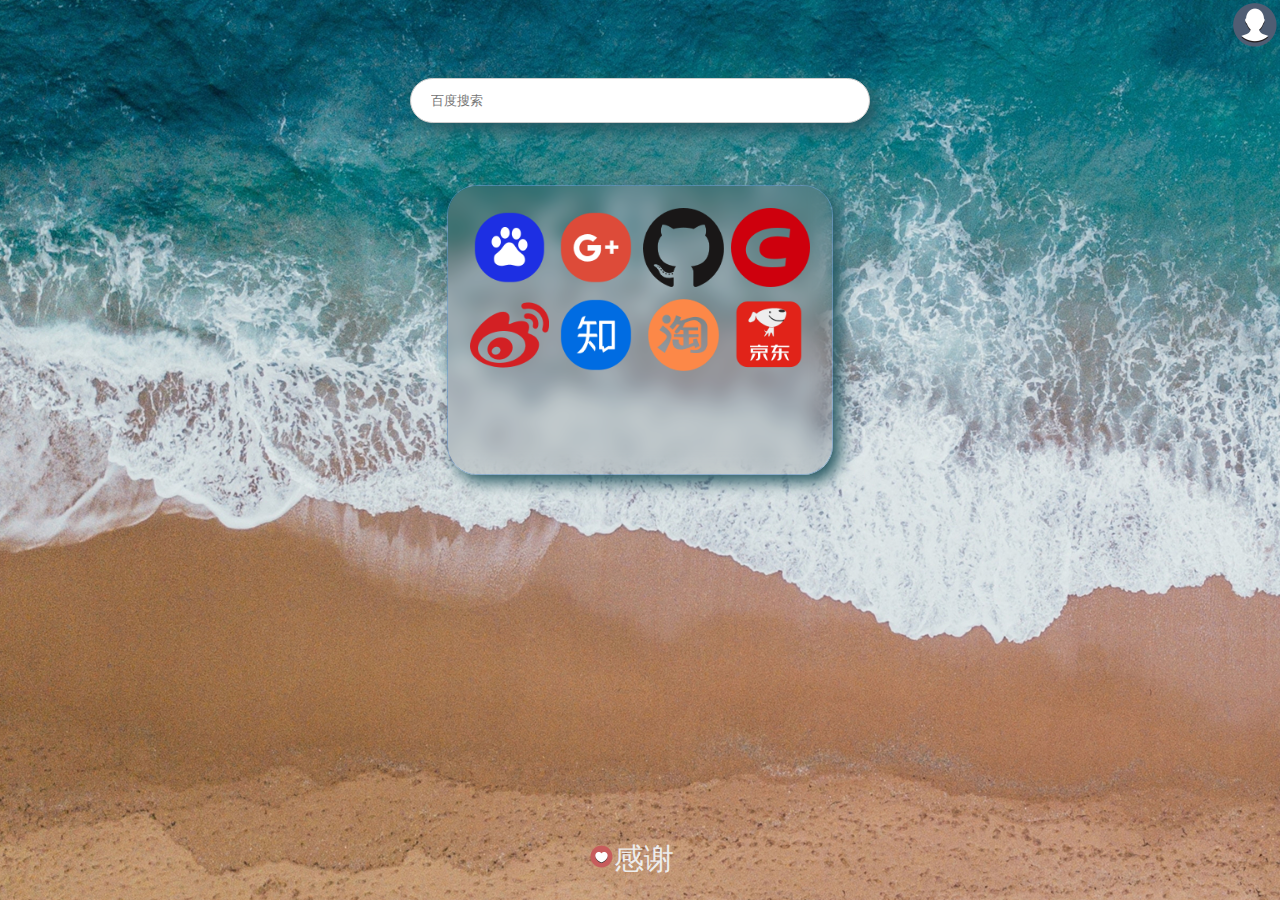
<file: index.html>
<html>
	<head>
		<title>Navigation</title>
		<meta http-equiv="content-type" name="keywoeds" content="navigation,导航" charset="UTF-8">
		<script type="text/javascript">
			function oSign(){
				window.open("sign in.html","_blank","height=500,width=1000,scrollbars=yes,resizeable=yes,toolbar=yes,menubar=no,location=no");
			}
			
			function oClock(){
				var now=new Date();
				var hour=(now.getHours()>=10?now.getHours():"0"+now.getHours());//now.getHours()
				var minute=(now.getMinutes()>=10?now.getMinutes():"0"+now.getMinutes());
				var second=(now.getSeconds()>=10?now.getSeconds():"0"+now.getSeconds());
				var time=hour+":"+minute+":"+second;
				clock.innerHTML=time;
		  	}
		    	window.onload=function(){
			setInterval("oClock()",500);
			}
		</script>
	</head>
	<link rel="stylesheet" media="all and (orientation:landscape)" href="nav.css" type="text/css">
	<link rel="stylesheet" media="all and (orientation:portrait)" href="nav-v.css" type="text/css">
	<body>
		<div class="bg">&nbsp;
			<script type="text/javascript">	<!-- 天气 -->
				WIDGET = {FID: 'Mqu7PKfYgR'}
			</script>
			
			<div style="float: right;">
				<a href="sign in.html" target="blank">
					<img src="icons/用户.png" height="50px" width="50px" id="loading" alt="登录"/>
				</a>
			</div>
			
			<script type="text/javascript" src="https://apip.weatherdt.com/float/static/js/r.js?v=1111"></script>
			
			<div class="container">
				<form action="http://baidu.com/s" method="get" class="parent">
					<input type="text" class="search shadow" placeholder="百度搜索" name="wd">
				</form>
			</div>
			
			<article class="blur_box shadow">
				<div class="rgba"></div><!-- 写在这其实和blur_box:before效果相同，但已经设置过blur_box:before了 -->
				<div class="content_text">
					<table cellpadding="10" cellspacing="7">
						<tr>
							<td><a href="https://www.baidu.com"><img src="icons/baidu.png" class="icon" alt="百度"/></a></td>
							<td><a href="https://www.google.com/"><img src="icons/google.png" class="icon" alt="谷歌"/></a></td>
							<td><a href="https://github.com/"><img src="icons/GitHub.png" class="icon" alt="GitHub"/></a></td>
							<td><a href="https://bbs.csdn.net/"><img src="icons/csdn.png" class="icon" alt="CSDN"/></a></td>
						</tr>
						
						<tr>
							<td><a href="https://weibo.com/"><img src="icons/weibo.png" class="icon" alt="微博"/></a></td>
							<td><a href="https://www.zhihu.com/"><img src="icons/zhihu.png" class="icon" alt="知乎"/></a></td>
							<td><a href="https://www.taobao.com/"><img src="icons/taobao.png" class="icon" alt="淘宝"/></a></td>
							<td><a href="https://www.jd.com/"><img src="icons/jd.png" class="icon" alt="京东"/></a></td>
						</tr>
					</table>
				</div>
			</article>
			
			<section class="thanks" id="s_thanks">
				<img src="icons/心型.png" height="25px" width="25px" alt="感谢"/>感谢
				<script>
					var section=document.getElementById("s_thanks");
					section.onclick=function(){
						alert("感谢：\n      陈长喜老师提供的教导，匡同学、范同学和秦同学的参考建议，博客园提供的毛玻璃源码，Pexels提供的免费商业图片，百度提供的百度搜索API，阿里巴巴提供的免费图标，中国天气提供的天气JS插件!");
					}
				</script>
			</section>
		</div>
	</body>
</html>
</file>
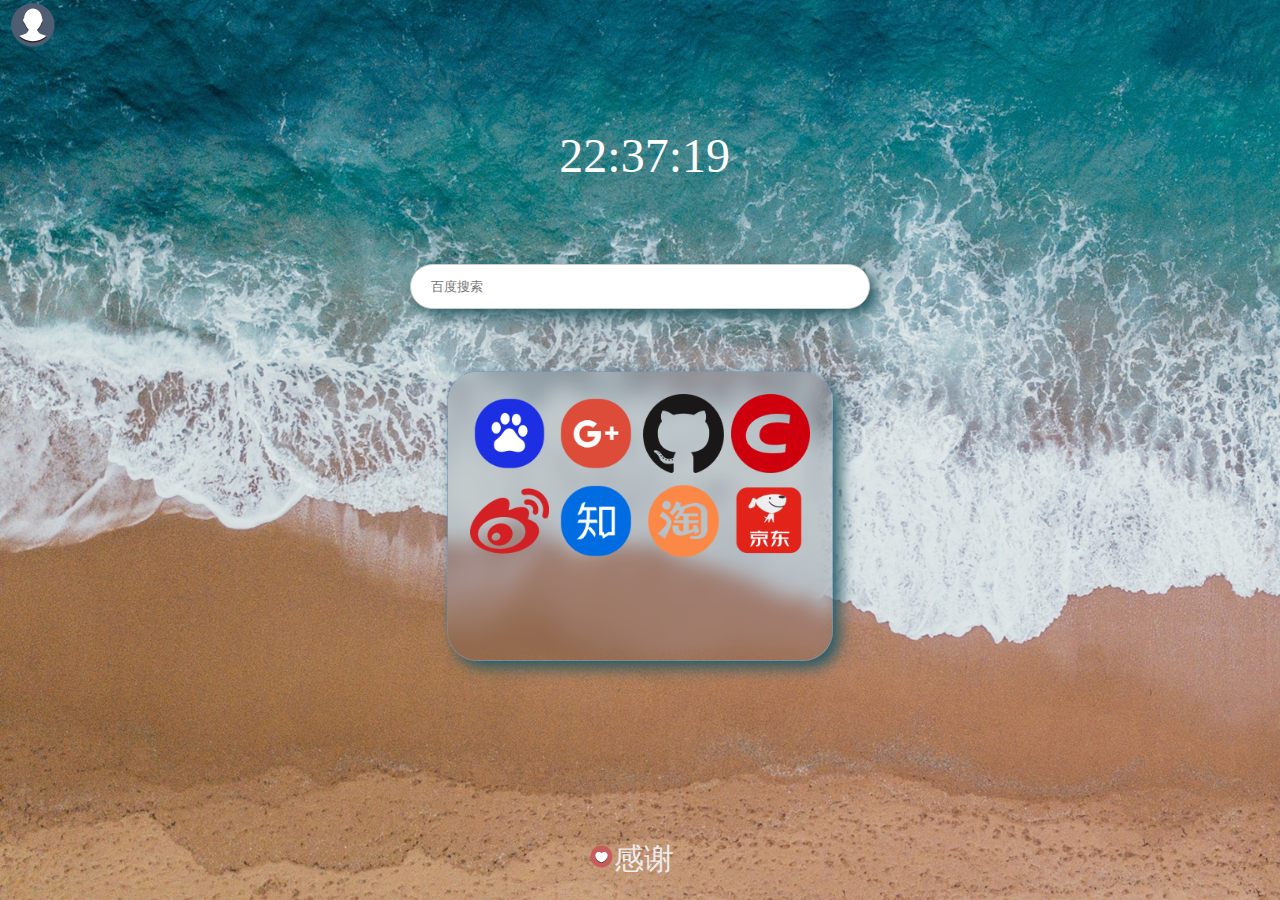
<file: nav.html>
<html>
	<head>
		<title>Navigation</title>
		<meta http-equiv="content-type" name="keywoeds" content="navigation,导航" charset="UTF-8">
		<script type="text/javascript">
			function oSign(){
				window.open("sign in.html","_blank","height=100,width=200,scrollbars=yes,resizeable=yes,toolbar=yes,menubar=no,location=no");
			}
			
			function oClock(){
				var now=new Date();
				var hour=(now.getHours()>=10?now.getHours():"0"+now.getHours());
				var minute=(now.getMinutes()>=10?now.getMinutes():"0"+now.getMinutes());
				var second=(now.getSeconds()>=10?now.getSeconds():"0"+now.getSeconds());
				var time=hour+":"+minute+":"+second;
				clock.innerHTML=time;
            }
            window.onload=function(){
				setInterval("oClock()",0);
			}
		</script>
	</head>
	<link rel="stylesheet" media="all and (orientation:landscape)" href="nav.css" type="text/css">
	<link rel="stylesheet" media="all and (orientation:portrait)" href="nav-v.css" type="text/css">
	<body>
		<div class="bg">&nbsp;
			<script type="text/javascript">	<!-- 天气 -->
				WIDGET = {FID: 'Mqu7PKfYgR'}
			</script>
			<script type="text/javascript" src="https://apip.weatherdt.com/float/static/js/r.js?v=1111"></script>
			
			<a href="sign in.html" onclick="oSign()"><img src="icons/用户.png" height="50px" width="50px" id="loading" alt="登录"/></a>
			
			<div class="clock">
				<div class="clockword" id="clock"></div>
			</div>
			
			<div class="container">
				<form action="http://baidu.com/s" method="get" class="parent">
					<input type="text" class="search shadow" placeholder="百度搜索" name="wd">
				</form>
			</div>
			
			<article class="blur_box shadow">
				<div class="rgba"></div><!-- 写在这其实和blur_box:before效果相同，但已经设置过blur_box:before了 -->
				<div class="content_text">
					<table cellpadding="10" cellspacing="7">
						<tr>
							<td><a href="https://www.baidu.com"><img src="icons/baidu.png" class="icon" alt="百度"/></a></td>
							<td><a href="https://www.google.com/"><img src="icons/google.png" class="icon" alt="谷歌"/></a></td>
							<td><a href="https://github.com/"><img src="icons/GitHub.png" class="icon" alt="GitHub"/></a></td>
							<td><a href="https://bbs.csdn.net/"><img src="icons/csdn.png" class="icon" alt="CSDN"/></a></td>
						</tr>
						
						<tr>
							<td><a href="https://weibo.com/"><img src="icons/weibo.png" class="icon" alt="微博"/></a></td>
							<td><a href="https://www.zhihu.com/"><img src="icons/zhihu.png" class="icon" alt="知乎"/></a></td>
							<td><a href="https://www.taobao.com/"><img src="icons/taobao.png" class="icon" alt="淘宝"/></a></td>
							<td><a href="https://www.jd.com/"><img src="icons/jd.png" class="icon" alt="京东"/></a></td>
						</tr>
					</table>
				</div>
			</article>
			
			<section class="thanks" id="s_thanks">
				<img src="icons/心型.png" height="25px" width="25px" alt="感谢"/>感谢
				<script type="text/javascript">
					var section=document.getElementById("s_thanks");
					section.ondblclick=function(){
						confirm("感谢：\n      陈长喜老师提供的教导，匡同学、范同学、秦同学和邓同学的参考建议，博客园提供的毛玻璃源码，Pexels提供的免费商业图片，百度搜索，阿里巴巴提供的免费图标，中国天气提供的天气JS插件!");
					}
				</script>
			</section>
		</div>
	</body>
</html>
</file>
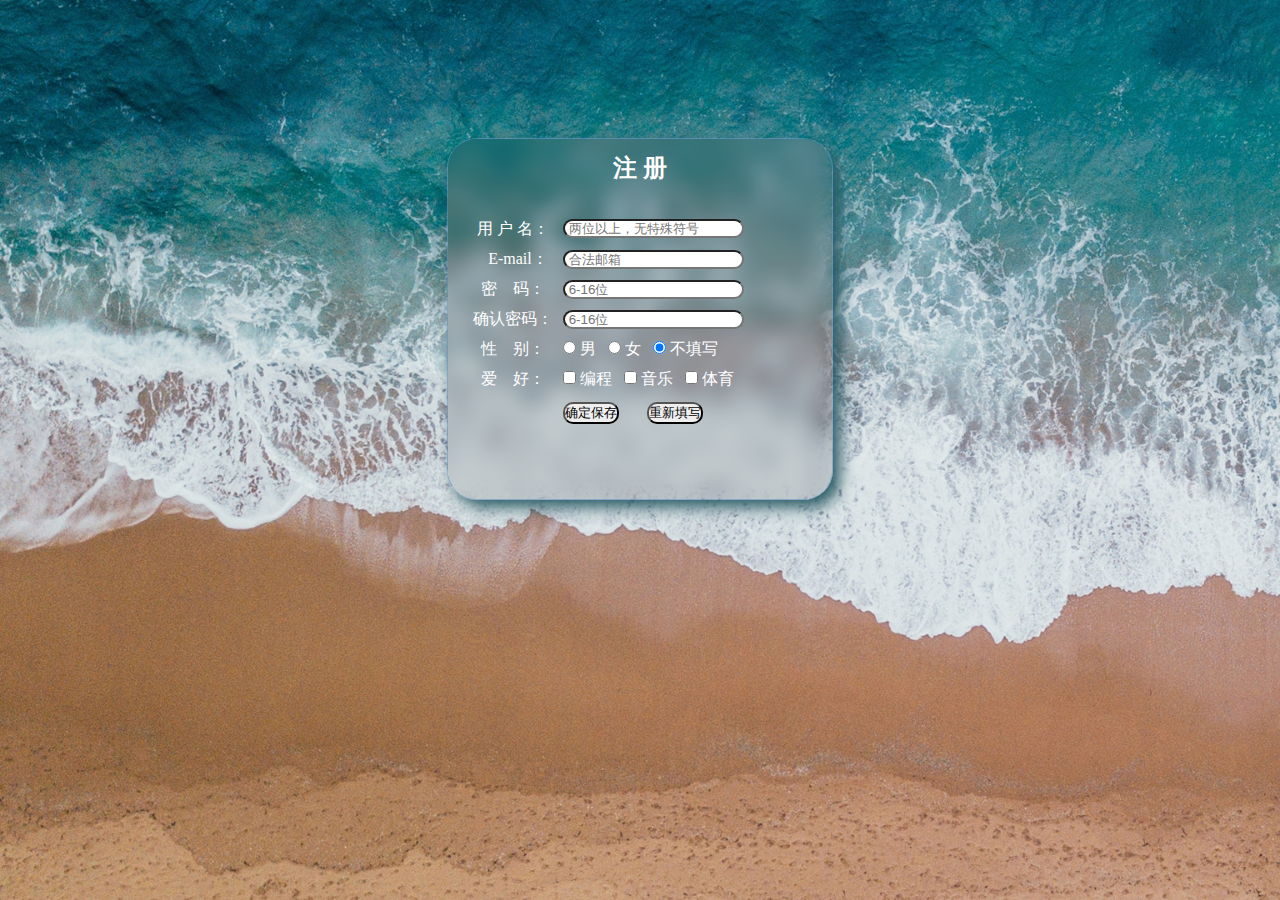
<file: register.html>
<html>
	<head>
		<title>Register</title>
		<meta http-equiv="content-type" name="keywoeds" content="register,注册" charset="UTF-8">
	</head>
	<link rel="stylesheet" media="all and (orientation:landscape)" href="register.css" type="text/css">
	<link rel="stylesheet" media="all and (orientation:portrait)" href="register-v.css" type="text/css">
	<body>
		<div class="bg">&nbsp;
			
			<article class="blur_box shadow">
				<div class="rgba"></div>
					<center>
						<p class="content_text tit">注    册</p>
						<form>
						<table class="content_text txt">
							<tr>
								<td width="18%" height="29" align="center">用 户 名：</td>
								<td colspan="2"><input name="username" type="text" maxlength="20" placeholder=" 两位以上，无特殊符号"></td>
							</tr>
							<tr>
								<td height="28" align="center" style="padding-left:10px">E-mail：</td>
								<td colspan="2" class="word_grey"><input name="email" type="text" id="PWD224" size="20" placeholder=" 合法邮箱"></td>
							</tr>
							<tr>
								<td height="28" align="center">密&nbsp;&nbsp;&nbsp;&nbsp;码：</td>
								<td height="28" colspan="2"><input name="pwd1" type="password" size="20" maxlength="16" placeholder=" 6-16位"></td>
							</tr>
							<tr>
								<td height="28" align="center">确认密码：</td>
								<td height="28" colspan="2"><input name="pwd2" type="password" size="20" maxlength="16" placeholder=" 6-16位"></td>
							</tr>
							<tr>
								<td height="28" align="center">性&nbsp;&nbsp;&nbsp;&nbsp;别：</td>
								<td colspan="2"><input name="sex" type="radio" value="男" checked>
								  男&nbsp;&nbsp;
								  <input name="sex" type="radio" value="女">
								  女&nbsp;&nbsp;
								  <input name="sex" type="radio" value="未填写" checked>
								  不填写</td>
							</tr>
							<tr>
								<td height="28" align="center">爱&nbsp;&nbsp;&nbsp;&nbsp;好：</td>
								<td colspan="2" class="word_grey"><input name="like" type="checkbox" value="体育">              
								编程&nbsp;&nbsp;
								<input name="like" type="checkbox" value="旅游">
								音乐&nbsp;&nbsp;
								<input name="like" type="checkbox" value="听音乐">
								体育</td>
							</tr>

							<tr>
								<td height="34">&nbsp;</td>
								<td width="40%" colspan="2">
									<input name="Submit" type="submit" value="确定保存">&nbsp;&nbsp;&nbsp;&nbsp;&nbsp;&nbsp;
									<input name="Reset" type="reset" value="重新填写">
								</td>
							</tr>
						</table>
						</form>
					</center>
				
			</article>
		</div>
	</body>
</html>
</file>
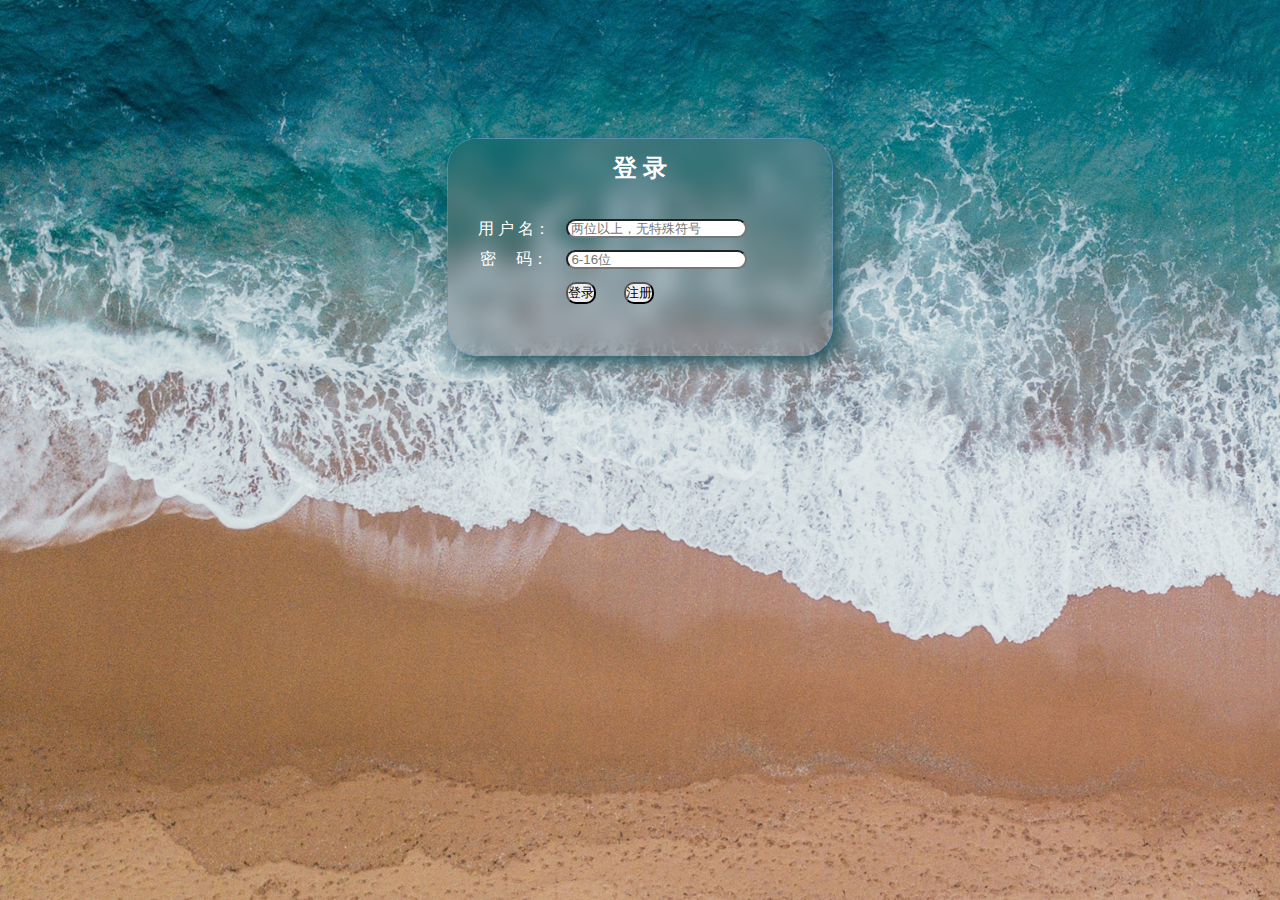
<file: sign in.html>
<html>
	<head>
		<title>Sign in</title>
		<meta http-equiv="content-type" name="keywoeds" content="sign in,登录" charset="UTF-8">
	</head>
	<link rel="stylesheet" media="all and (orientation:landscape)" href="sign in.css" type="text/css">
	<link rel="stylesheet" media="all and (orientation:portrait)" href="sign in-v.css" type="text/css">
	<body>
		<div class="bg">&nbsp;
			
			<article class="blur_box shadow">
				<div class="rgba"></div>
					<center>
						<p class="content_text tit">登    录</p>
						<form>
						<table class="content_text txt">
							<tr>
								<td width="18%" height="29" align="center">用 户 名：</td>
								<td colspan="2"><input name="username" type="text" maxlength="20" placeholder=" 两位以上，无特殊符号"></td>
							</tr>
							<tr>
								<td height="28" align="center">密&nbsp;&nbsp;&nbsp;&nbsp;&nbsp;码：</td>
								<td height="28" colspan="2"><input name="pwd1" type="password" size="20" maxlength="16" placeholder=" 6-16位"></td>
							</tr>
							<tr>
								<td height="34">&nbsp;</td>
								<td width="40%" colspan="2">
									<input name="Submit" type="submit" value="登录">&nbsp;&nbsp;&nbsp;&nbsp;&nbsp;&nbsp;
									<a href="register.html" target="blank"><input name="Register" type="button" value="注册"></a>
								</td>
							</tr>
						</table>
						</form>
					</center>
				
			</article>
		</div>
	</body>
</html>
</file>
<file: nav.css>
*{
	margin: 0;
	padding: 0;
	
}
body{
	/* 过滤器 灰度 */
	/* filter:grayscale(100%); */
}
.shadow{
	border: solid 1px rgba(102, 146, 191, 0.68);	/*边角弧度*/
	border-radius: 10px;
	box-shadow: 7px 7px 15px #285a63;
}

.bg{
	background:url("imgs/beach.jpg") no-repeat center center fixed;/* 与下面的blur_box:before中的background设置一样 */
	background-size:cover;
	-webkit-background-size:cover;
	width:100%;
	height:100%;
	z-index:-1;
}

.blur_box{
	z-index: 0;/* 为不影响内容显示必须为最高层 */
	position: relative;
	overflow: hidden;
	border-radius: 30px;
}
.blur_box:before{
	content: "";/* 必须包括 */
	position: absolute;/* 固定模糊层位置 */
	width:200%;
	height:200%;
	left: -100%;/* 回调模糊层位置 */
	top: -100%;/* 回调模糊层位置 */
	background:url("imgs/beach.jpg") no-repeat center center fixed;/* 与上面的bg中的background设置一样 */
	filter: blur(10px);/* 值越大越模糊 */
	z-index: -2;/* 模糊层在最下面 */
}
.rgba{
	background-color: rgba(0, 0, 0, 0.1);/* 为文字更好显示，将背景颜色加深 */
	position: absolute;/* 固定半透明色层位置 */
	width:100%;
	height:100%;
	z-index: -1;/* 中间是rgba半透明色层 */
}
.content_text{
	color: rgba(255, 255, 255, 1);
	padding: 15px 15px;
	line-height: 28px;
}
article{
	width:30%;
	height:32%;
	margin:60px auto;
}
.clock{
	width:15%;
	height:10%;
	margin:60px auto;
	
	position: relative;
}
.clockword{
	font-family:黑体;
	font-size:300%;
	position:absolute;
	color: rgba(255, 255, 255, 1);
	left:8%;
	top:15%;
}
.icon{
	width:100%;
	height:50%;
}

.container {
    height: 47px;
    width: 36%;
    margin: 60px auto 0 auto;
}
.parent {
    position: relative;
}
.search {
    width: 100%;
    height: 45px;
    border-radius: 30px;
    outline: none;
    border: 1px solid #ccc;
    padding-left: 20px;
    position: absolute;
}
.loading{
	position:absolute;
	top:10px;
	right:10px;
	
}
.thanks{
	color:rgb(237,237,237);
	font-family:德彪钢笔行书字库;
	font-size:30px;
	position:absolute;
	left:46%;
	bottom:20px;
}
</file>
<file: nav-v.css>
*{
	margin: 0;
	padding: 0;
}
.shadow{
	border: solid 1px rgba(102, 146, 191, 0.68);	/*边角弧度*/
	border-radius: 10px;
	box-shadow: 7px 7px 15px #285a63;
}

.bg{
	background:url("imgs/beach.jpg") no-repeat center center fixed;/* 与下面的blur_box:before中的background设置一样 */
	background-size:cover;
	-webkit-background-size:cover;
	width:100%;
	height:100%;
	z-index:-1;
}

.blur_box{
	z-index: 0;/* 为不影响内容显示必须为最高层 */
	position: relative;
	overflow: hidden;
	border-radius: 30px;
}
.blur_box:before{
	content: "";/* 必须包括 */
	position: absolute;/* 固定模糊层位置 */
	width:200%;
	height:200%;
	left: -100%;/* 回调模糊层位置 */
	top: -100%;/* 回调模糊层位置 */
	background:url("imgs/beach.jpg") no-repeat center center fixed;/* 与上面的bg中的background设置一样 */
	filter: blur(10px);/* 值越大越模糊 */
	z-index: -2;/* 模糊层在最下面 */
}
.rgba{
	background-color: rgba(0, 0, 0, 0.1);/* 为文字更好显示，将背景颜色加深 */
	position: absolute;/* 固定半透明色层位置 */
	width:100%;
	height:100%;
	z-index: -1;/* 中间是rgba半透明色层 */
}
.content_text{
	color: rgba(255, 255, 255, 1);
	padding: 15px 15px;cccc
	line-height: 28px;
}
article{
	width:60%;
	height:25%;
	margin:120px auto;
}
.icon{
	width:95%;
	height:75%;
}

.container {
    height: 47px;
    width: 46%;
    margin: 300px auto 300 auto;
}
.parent {
    position: relative;
}
.search {
    width: 100%;
    height: 90px;
    border-radius: 60px;
    outline: none;
    border: 1px solid #ccc;
    padding-left: 20px;
    position: absolute;
	font-size:200%;
}
#loading{
	position:absolute;
	top:10px;
	right:10px;
	
}
.thanks{
	color:rgb(237,237,237);
	font-family:德彪钢笔行书字库;
	font-size:30px;
	position:absolute;
	left:46%;
	bottom:20px;
}
</file>
<file: register.css>
*{
	margin: 0;
	padding: 0;
}
.shadow{
	border: solid 1px rgba(102, 146, 191, 0.68);	/*边角弧度*/
	border-radius: 10px;
	box-shadow: 7px 7px 15px #285a63;
}

.bg{
	background:url("imgs/beach.jpg") no-repeat center center fixed;/* 与下面的blur_box:before中的background设置一样 */
	background-size:cover;
	-webkit-background-size:cover;
	width:100%;
	height:100%;
	z-index:-1;
}

.blur_box{
	z-index: 0;/* 为不影响内容显示必须为最高层 */
	position: relative;
	overflow: hidden;
	border-radius: 30px;
}
.blur_box:before{
	content: "";/* 必须包括 */
	position: absolute;/* 固定模糊层位置 */
	width:200%;
	height:200%;
	left: -100%;/* 回调模糊层位置 */
	top: -100%;/* 回调模糊层位置 */
	background:url("imgs/beach.jpg") no-repeat center center fixed;/* 与上面的bg中的background设置一样 */
	filter: blur(10px);/* 值越大越模糊 */
	z-index: -2;/* 模糊层在最下面 */
}
.rgba{
	background-color: rgba(0, 0, 0, 0.1);/* 为文字更好显示，将背景颜色加深 */
	position: absolute;/* 固定半透明色层位置 */
	width:100%;
	height:100%;
	z-index: -1;/* 中间是rgba半透明色层 */
}
.tit{
	font-family:黑体;
	font-size:24px;
	font-weight:bold;
}
.content_text{
	color: rgba(255, 255, 255, 1);
	padding: 15px 15px;
	line-height: 28px;
}
article{
	width:30%;
	height:40%;
	margin:120px auto;
}
input{
	border-radius: 10px;
}
</file>
<file: register-v.css>
*{
	margin: 0;
	padding: 0;
}
.shadow{
	border: solid 1px rgba(102, 146, 191, 0.68);	/*边角弧度*/
	border-radius: 10px;
	box-shadow: 7px 7px 15px #285a63;
}

.bg{
	background:url("imgs/beach.jpg") no-repeat center center fixed;/* 与下面的blur_box:before中的background设置一样 */
	background-size:cover;
	-webkit-background-size:cover;
	width:100%;
	height:100%;
	z-index:-1;
}

.blur_box{
	z-index: 0;/* 为不影响内容显示必须为最高层 */
	position: relative;
	overflow: hidden;
	border-radius: 30px;
}
.blur_box:before{
	content: "";/* 必须包括 */
	position: absolute;/* 固定模糊层位置 */
	width:200%;
	height:200%;
	left: -100%;/* 回调模糊层位置 */
	top: -100%;/* 回调模糊层位置 */
	background:url("imgs/beach.jpg") no-repeat center center fixed;/* 与上面的bg中的background设置一样 */
	filter: blur(10px);/* 值越大越模糊 */
	z-index: -2;/* 模糊层在最下面 */
}
.rgba{
	background-color: rgba(0, 0, 0, 0.1);/* 为文字更好显示，将背景颜色加深 */
	position: absolute;/* 固定半透明色层位置 */
	width:100%;
	height:100%;
	z-index: -1;/* 中间是rgba半透明色层 */
}
.tit{
	font-family:黑体;
	font-size:48px;
	font-weight:bold;
}
.txt{
	font-size:32px;
}
.content_text{
	color: rgba(255, 255, 255, 1);
	padding: 40px;
	line-height: 28px;
}
article{
	width:60%;
	height:20%;
	margin:120px auto;
}
input{
	border-radius: 10px;
}
</file>
<file: sign in.css>
*{
	margin: 0;
	padding: 0;
}
.shadow{
	border: solid 1px rgba(102, 146, 191, 0.68);	/*边角弧度*/
	border-radius: 10px;
	box-shadow: 7px 7px 15px #285a63;
}

.bg{
	background:url("imgs/beach.jpg") no-repeat center center fixed;/* 与下面的blur_box:before中的background设置一样 */
	background-size:cover;
	-webkit-background-size:cover;
	width:100%;
	height:100%;
	z-index:-1;
}

.blur_box{
	z-index: 0;/* 为不影响内容显示必须为最高层 */
	position: relative;
	overflow: hidden;
	border-radius: 30px;
}
.blur_box:before{
	content: "";/* 必须包括 */
	position: absolute;/* 固定模糊层位置 */
	width:200%;
	height:200%;
	left: -100%;/* 回调模糊层位置 */
	top: -100%;/* 回调模糊层位置 */
	background:url("imgs/beach.jpg") no-repeat center center fixed;/* 与上面的bg中的background设置一样 */
	filter: blur(10px);/* 值越大越模糊 */
	z-index: -2;/* 模糊层在最下面 */
}
.rgba{
	background-color: rgba(0, 0, 0, 0.1);/* 为文字更好显示，将背景颜色加深 */
	position: absolute;/* 固定半透明色层位置 */
	width:100%;
	height:100%;
	z-index: -1;/* 中间是rgba半透明色层 */
}
.tit{
	font-family:黑体;
	font-size:24px;
	font-weight:bold;
}
.content_text{
	color: rgba(255, 255, 255, 1);
	padding: 15px 15px;
	line-height: 28px;
}
article{
	width:30%;
	height:24%;
	margin:120px auto;
}

input{
	border-radius: 10px;
}
</file>
<file: sign in-v.css>
*{
	margin: 0;
	padding: 0;
}
.shadow{
	border: solid 1px rgba(102, 146, 191, 0.68);	/*边角弧度*/
	border-radius: 10px;
	box-shadow: 7px 7px 15px #285a63;
}

.bg{
	background:url("imgs/beach.jpg") no-repeat center center fixed;/* 与下面的blur_box:before中的background设置一样 */
	background-size:cover;
	-webkit-background-size:cover;
	width:100%;
	height:100%;
	z-index:-1;
}

.blur_box{
	z-index: 0;/* 为不影响内容显示必须为最高层 */
	position: relative;
	overflow: hidden;
	border-radius: 30px;
}
.blur_box:before{
	content: "";/* 必须包括 */
	position: absolute;/* 固定模糊层位置 */
	width:200%;
	height:200%;
	left: -100%;/* 回调模糊层位置 */
	top: -100%;/* 回调模糊层位置 */
	background:url("imgs/beach.jpg") no-repeat center center fixed;/* 与上面的bg中的background设置一样 */
	filter: blur(10px);/* 值越大越模糊 */
	z-index: -2;/* 模糊层在最下面 */
}
.rgba{
	background-color: rgba(0, 0, 0, 0.1);/* 为文字更好显示，将背景颜色加深 */
	position: absolute;/* 固定半透明色层位置 */
	width:100%;
	height:100%;
	z-index: -1;/* 中间是rgba半透明色层 */
}
.tit{
	font-family:黑体;
	font-size:48px;
	font-weight:bold;
}
.txt{
	font-size:32px;
}
.content_text{
	color: rgba(255, 255, 255, 1);
	padding: 40px;
	line-height: 28px;
}
article{
	width:60%;
	height:16%;
	margin:120px auto;
}

input{
	border-radius: 10px;
}
</file>
